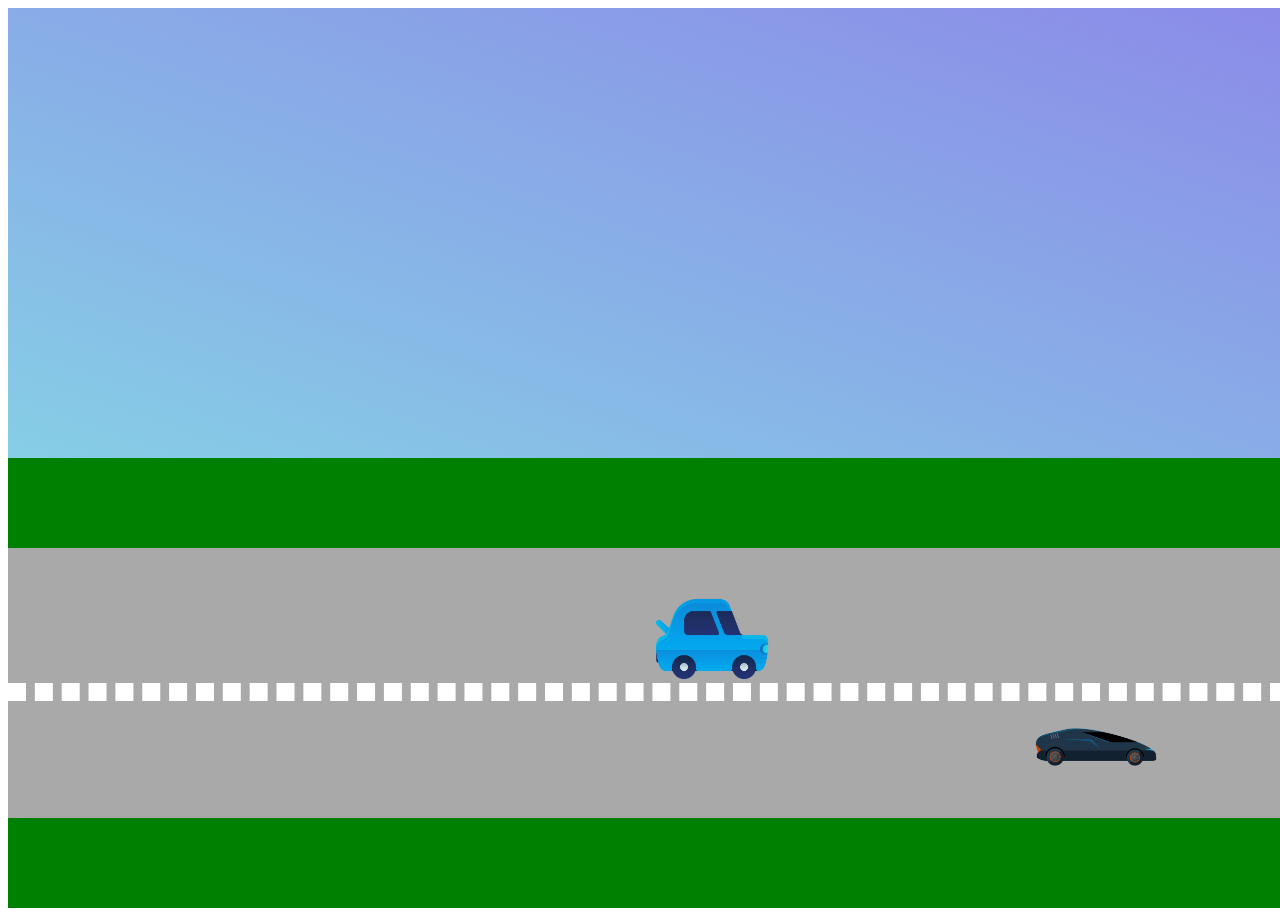
<file: Animation/index.html>
<!DOCTYPE html>
<html lang="en">
<head>
    <meta charset="UTF-8">
    <meta name="viewport" content="width=device-width, initial-scale=1.0">
    <link rel="stylesheet" href="style.css">
    <title>Animation</title>
</head>
<body>
    <div class="sky"></div>
    <div class="grass"></div>
    <div class="road">
        <div class="lines"></div>
        <img src="car.png" alt="car" class="car">
        <img src="fastcar.png" alt="fast car" class="fastcar">
    </div>
    <div class="grass"></div>  
</body>
</html>
</file>
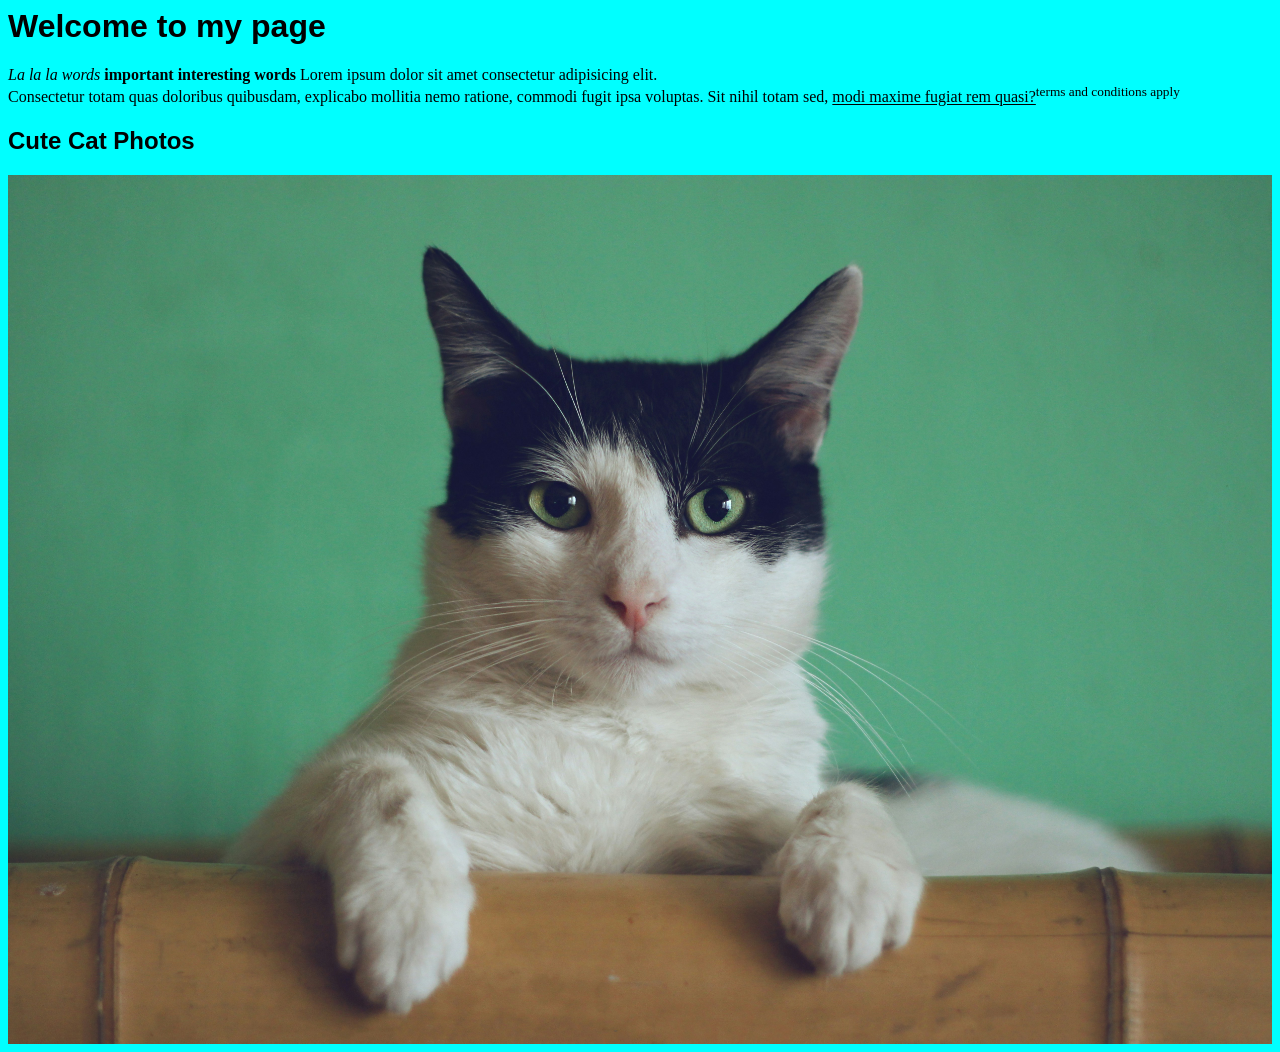
<file: Basics/index.html>
<html lang="en">
<head>
    <meta charset="UTF-8">
    <meta name="viewport" content="width=device-width, initial-scale=1.0">
    <title>An HTML Page</title>
    <link rel="stylesheet" href="style.css">
</head>
<body style="background-color: cyan;">
    <h1 class="title">Welcome to my page</h1>
    <p class="paragraph"><i>La la la words</i> <span style="font-weight: bold;">important interesting words</span> Lorem ipsum dolor sit amet consectetur adipisicing elit.<br>Consectetur totam quas doloribus quibusdam, explicabo mollitia nemo ratione, commodi fugit ipsa voluptas. Sit nihil totam sed, <u>modi maxime fugiat rem quasi?</u><sup>terms and conditions apply</sup></p>
    <h2 class="title">Cute Cat Photos</h2>
    <img src="cat.jpg">
</body>
</html>
</file>
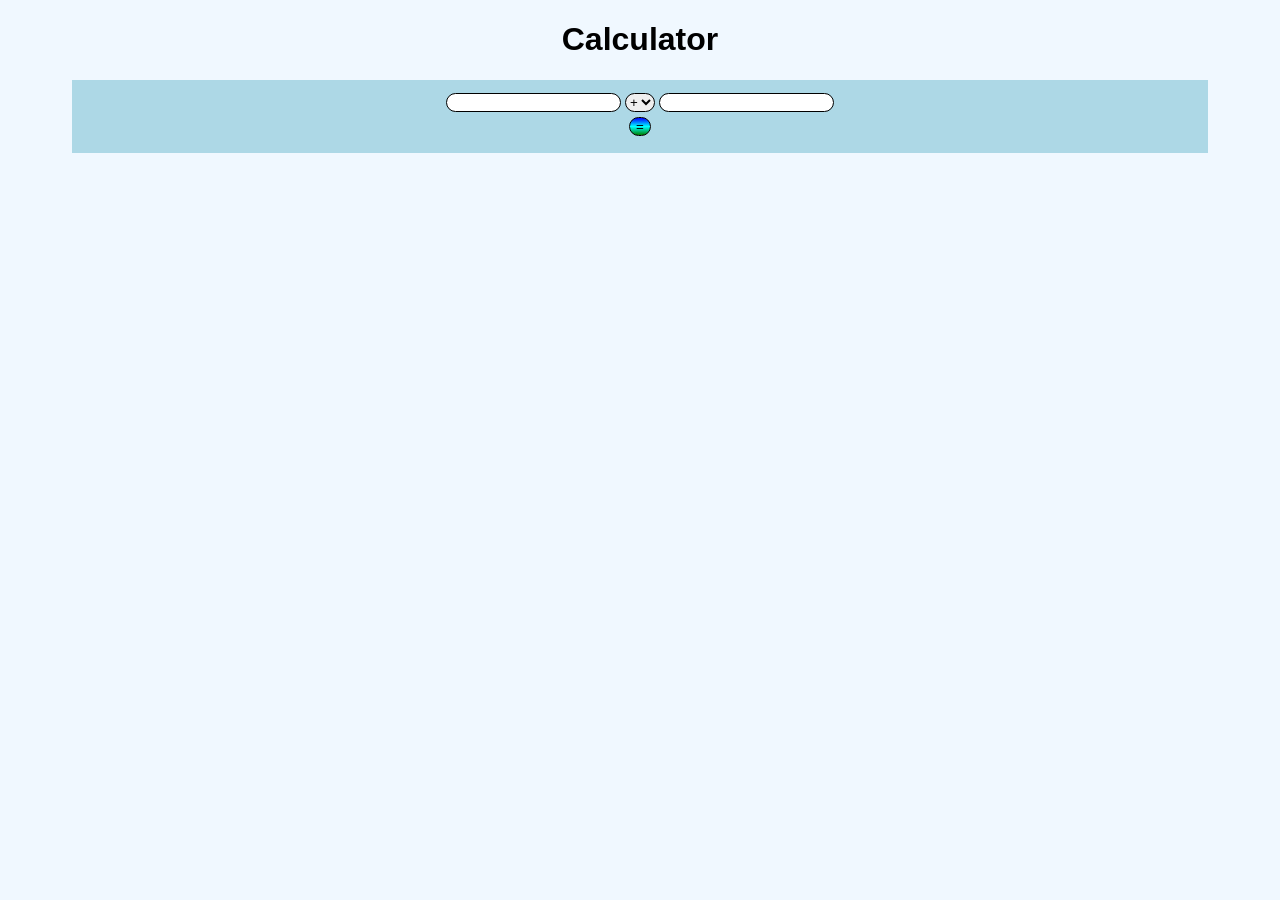
<file: Calculator/index.html>
<!DOCTYPE html>
<html lang="en">
<head>
    <meta charset="UTF-8">
    <meta name="viewport" content="width=device-width, initial-scale=1.0">
    <title>Calculator</title>
    <link rel="stylesheet" href="style.css">
</head>
<body>
    <h1>Calculator</h1>
    <div class="box">
        <div style="display: block;">
            <input type="number" name="firstbox" id="firstbox">
            <select name="operationselect" id="operationselect">
                <option value="add">+</option>
                <option value="subtract">-</option>
                <option value="multiply">x</option>
                <option value="divide">/</option>
            </select>
            <input type="number" name="secondbox" id="secondbox">
        </div>
        <div style="display: block;">
            <button id="result" onclick="docalc()">=</button>
        </div>
        <script src="script.js"></script>
    </div>
</body>
</html>
</file>
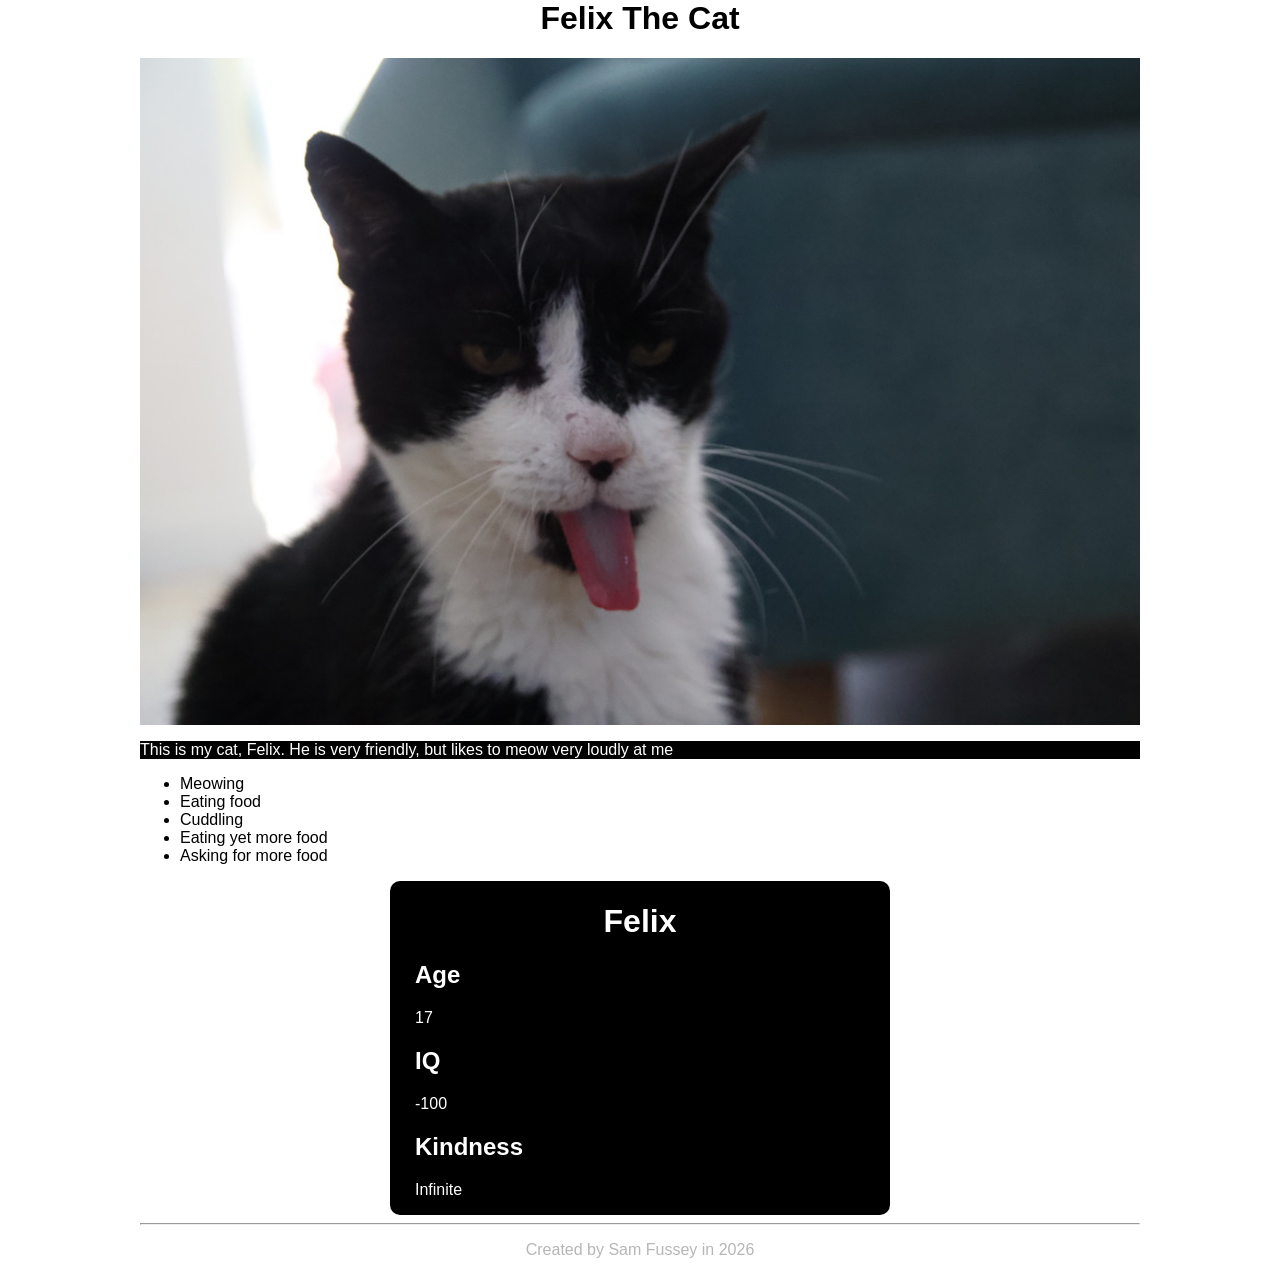
<file: First Website/index.html>
<html lang="en">
<head>
    <meta charset="UTF-8">
    <meta name="viewport" content="width=device-width, initial-scale=1.0">
    <link rel="stylesheet" href="style.css">
    <title>Felix The Cat</title>
</head>
<body style="max-width: 1000px; margin: auto;">
    <h1 class="title">Felix The Cat</h1>
    <img src="felix.jpeg" alt="A silly cat sticking his tounge out">
    <p style="background-color: black; color: white; background-size: cover;">This is my cat, Felix. He is very friendly, but likes to meow very loudly at me</p>
    <ul style="font-family: sans-serif;">
        <li>Meowing</li>
        <li>Eating food</li>
        <li>Cuddling</li>
        <li>Eating yet more food</li>
        <li>Asking for more food</li>
    </ul>
        <div class="card">
            <h1 class="cardhead">Felix</h1>
            <h2 class="cardsub">Age</h2>
            <p class="cardtext">17</p>
            <h2 class="cardsub">IQ</h2>
            <p class="cardtext">-100</p>
            <h2 class="cardsub">Kindness</h2>
            <p class="cardtext">Infinite</p>
        </div>
        <hr>
        <p class="info">Created by Sam Fussey in 2026</p>
    </body>
</html>
</file>
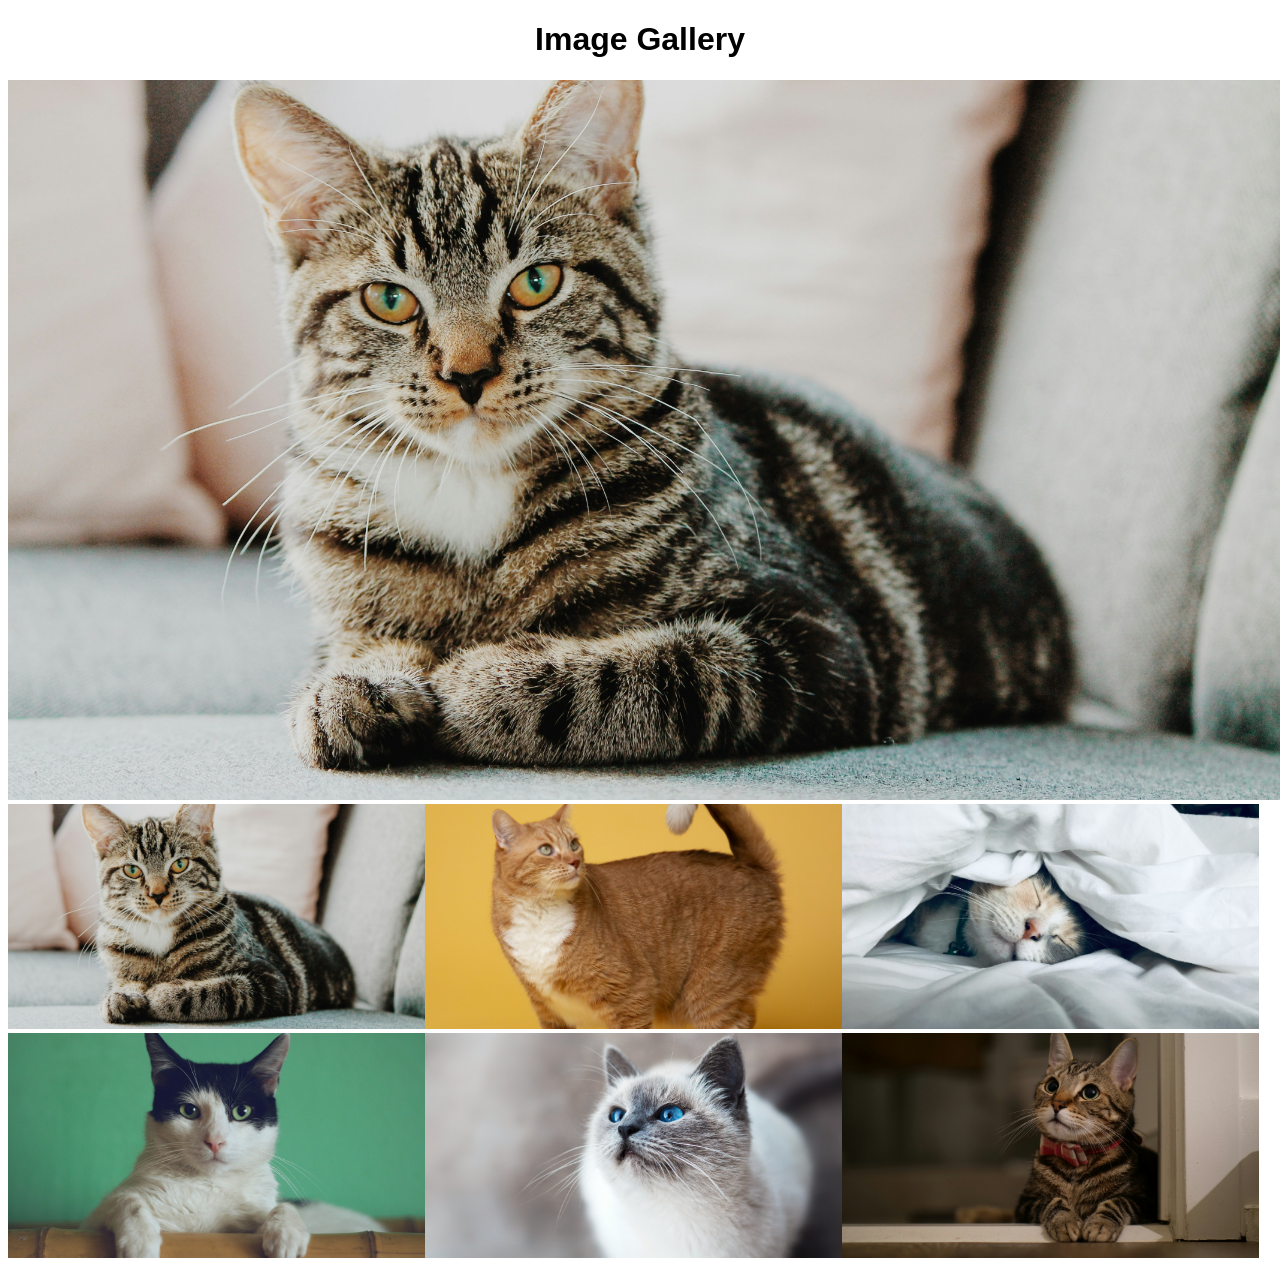
<file: Image Gallery/index.html>
<!DOCTYPE html>
<html lang="en">
<head>
    <meta charset="UTF-8">
    <meta name="viewport" content="width=device-width, initial-scale=1.0">
    <title>Image Gallery</title>
    <link rel="stylesheet" href="style.css">
</head>
<body>
    <h1>Image Gallery</h1>
    <img id="currentimage">
    <div class="row"><img class="tileimg" src="images/cat1.jpg" onclick="setphoto('cat1')"><img class="tileimg" src="images/cat2.jpg"onclick="setphoto('cat2')"><img class="tileimg" src="images/cat3.jpg"onclick="setphoto('cat3')"></div>
    <div class="row"><img class="tileimg" src="images/cat4.jpg" onclick="setphoto('cat4')"><img class="tileimg" src="images/cat5.jpg" onclick="setphoto('cat5')"><img class="tileimg" src="images/cat6.jpg" onclick="setphoto('cat6')"></div>
    <script src="script.js"></script>
</body>
</html>
</file>
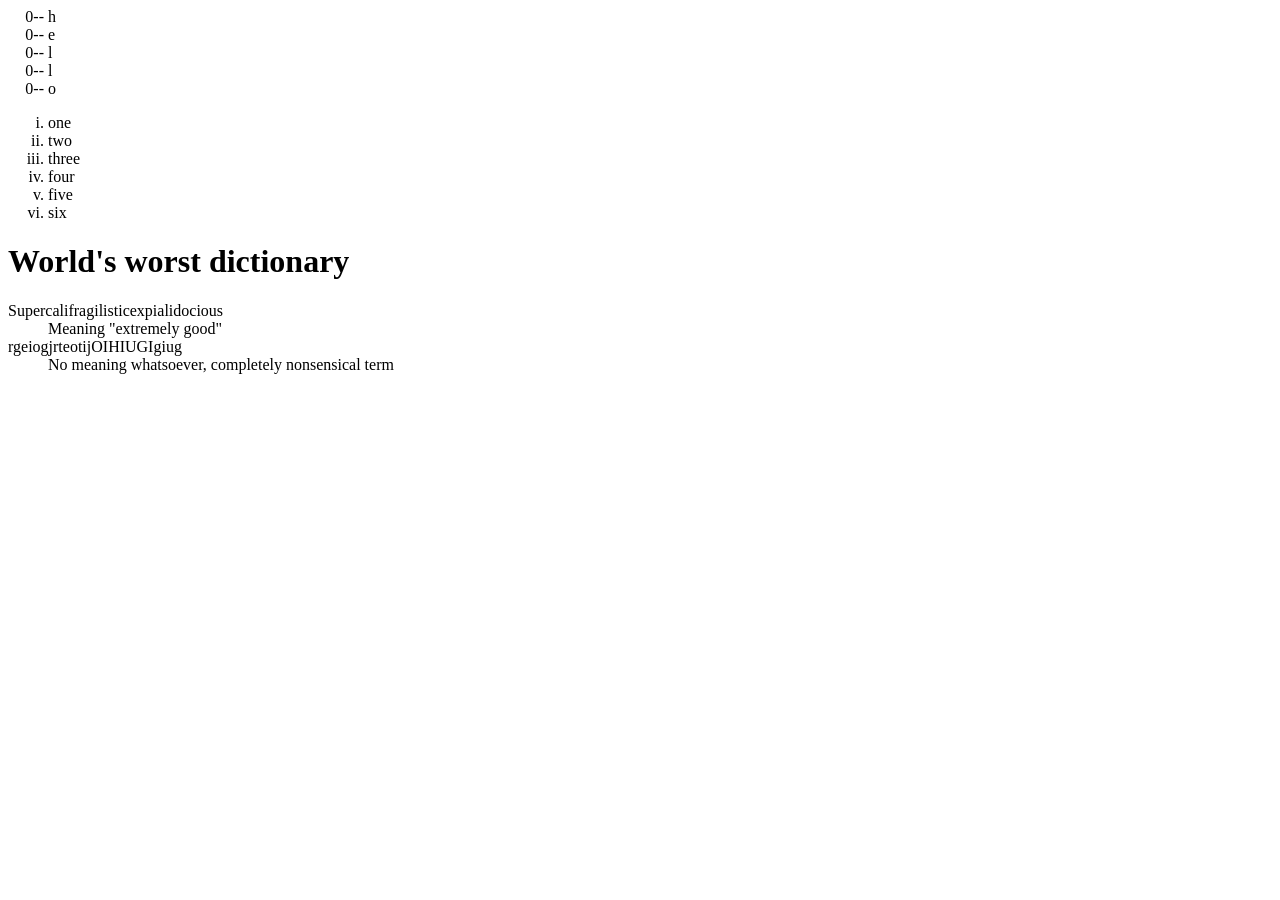
<file: List HTML/index.html>
<html lang="en">
<head>
    <meta charset="UTF-8">
    <meta name="viewport" content="width=device-width, initial-scale=1.0">
    <title>HTML Lists</title>
</head>
<body>
    <ul style="list-style-type: '0-- '">
        <li>h</li>
        <li>e</li>
        <li>l</li>
        <li>l</li>
        <li>o</li>
    </ul>
    <ol type="i">
        <li>one</li>
        <li>two</li>
        <li>three</li>
        <li>four</li>
        <li>five</li>
        <li>six</li>
    </ol>
    <h1>World's worst dictionary</h1>
    <dl>
        <dt>Supercalifragilisticexpialidocious</dt>
        <dd>Meaning "extremely good"</dd>
        <dt>rgeiogjrteotijOIHIUGIgiug</dt>
        <dd>No meaning whatsoever, completely nonsensical term</dd>
    </dl>
</body>
</html>
</file>
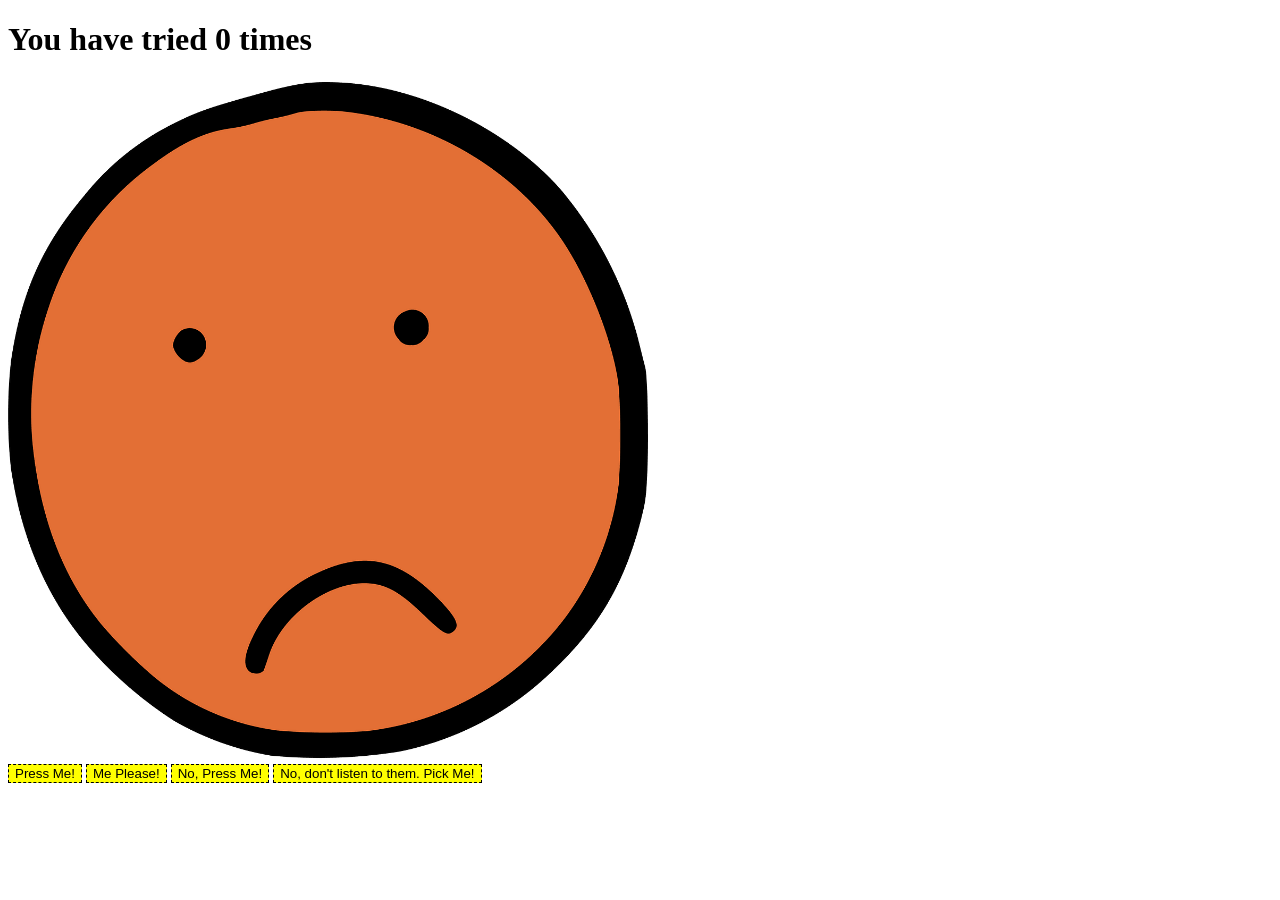
<file: Smiley Buttons/index.html>
<!DOCTYPE html>
<html lang="en">
<head>
    <meta charset="UTF-8">
    <meta name="viewport" content="width=device-width, initial-scale=1.0">
    <title>Smiley Buttons</title>
    <link rel="stylesheet" href="style.css">
</head>
<body>
    <h1 id="header">You have tried <span id="count">0</span> times</h1>
    <img src="sad.png" alt="A sad face" id="smiley">
    <div class="buttondiv">
        <button onclick="wrong()">Press Me!</button>
        <button onclick="wrong()">Me Please!</button>
        <button onclick="changesmiley()">No, Press Me!</button>
        <button onclick="wrong()">No, don't listen to them. Pick Me!</button>
    </div>
    <script src="script.js"></script>
</body>
</html>
</file>
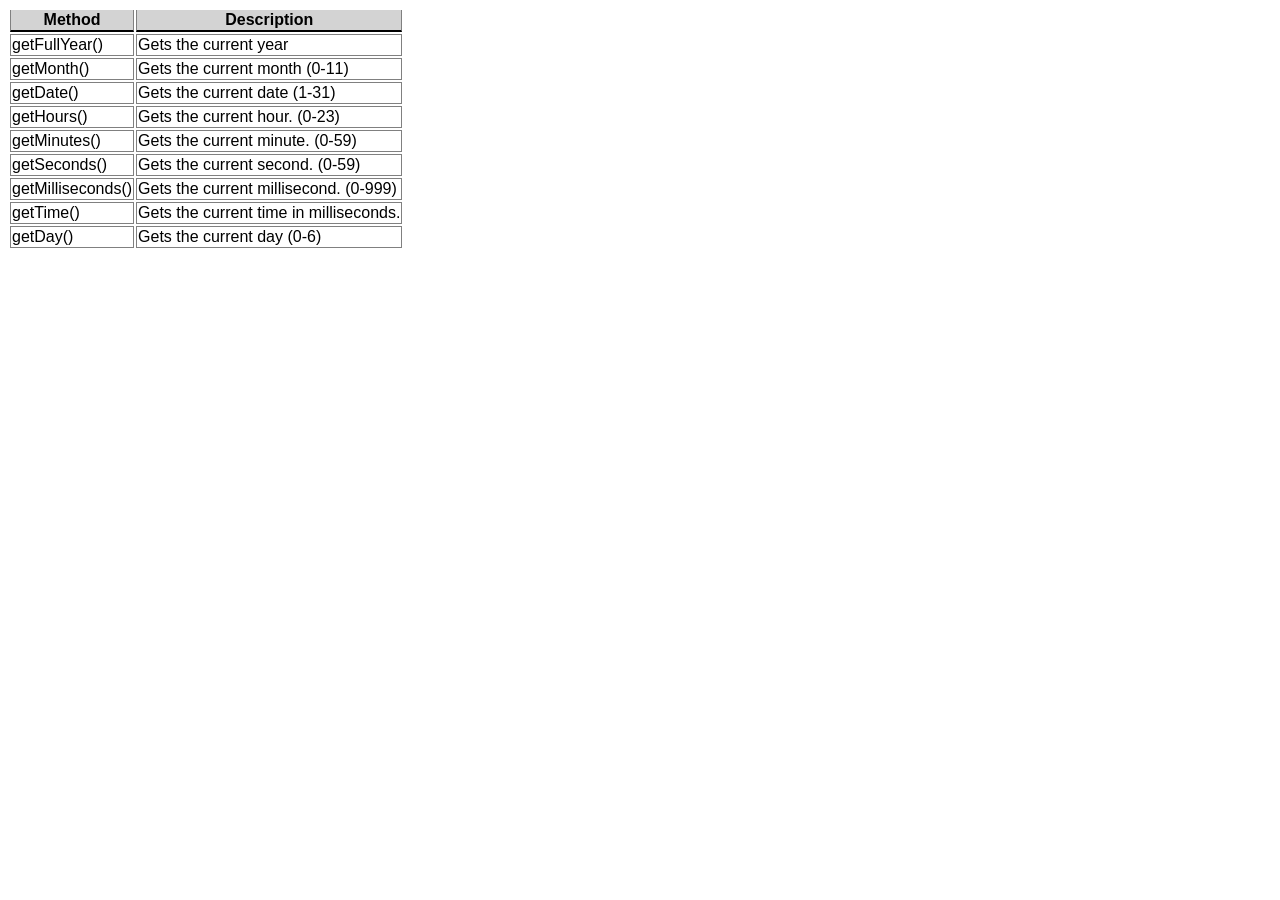
<file: Table/index.html>
<!DOCTYPE html>
<html lang="en">
<head>
    <meta charset="UTF-8">
    <meta name="viewport" content="width=device-width, initial-scale=1.0">
    <title>Tables</title>
    <link rel="stylesheet" href="style.css">
</head>
<body>
  <table>
    <tr>
        <th>
            Method
        </th>
        <th>
            Description
        </th>
    </tr>
    <tr>
        <td>
            getFullYear()
        </td>
        <td>
            Gets the current year
        </td>
    </tr>
    <tr>
        <td>
            getMonth()
        </td>
        <td>
            Gets the current month (0-11)
        </td>
    </tr>
    <tr>
        <td>
            getDate()
        </td>
        <td>
            Gets the current date (1-31)
        </td>
    </tr>
    <tr>
        <td>
            getHours()
        </td>
        <td>
            Gets the current hour. (0-23)
        </td>
    </tr>
    <tr>
        <td>
            getMinutes()
        </td>
        <td>
            Gets the current minute. (0-59)
        </td>
    </tr>
    <tr>
        <td>
            getSeconds()
        </td>
        <td>
            Gets the current second. (0-59)
        </td>
    </tr>
    <tr>
        <td>
            getMilliseconds()
        </td>
        <td>
            Gets the current millisecond. (0-999)
        </td>
    </tr>
    <tr>
        <td>
            getTime()
        </td>
        <td>
            Gets the current time in milliseconds.
        </td>
    </tr>
    <tr>
        <td>
            getDay()
        </td>
        <td>
            Gets the current day (0-6)
        </td>
    </tr>
  </table>  
</body>
</html>
</file>
<file: Animation/style.css>
.sky {
    width: 100vw;
    height: 50vh;
    background-image: linear-gradient(to top right, rgb(134, 206, 230), rgb(139, 139, 232));
}

.grass {
    width: 100vw;
    height: 10vh;
    background-color: green;
}

.road {
    width: 100vw;
    height: 30vh;
    background-color: darkgrey;
    position: relative;
}
.lines {
    border: 1vh white dashed;
    height: 0;
    position: relative;
    top: 50%;
}

.car, .fastcar {
    width: 10%;
    height: auto;
    position: absolute;
    animation-fill-mode: forwards;
}
.car {
    top: 10%;
    animation-name: caranimation;
    animation-timing-function: cubic-bezier(0.14, 0.16, 0, 0.95);
    animation-duration: 5s;
}

.fastcar {
    top: 50%;
    animation-name: fastcaranimation;
    animation-timing-function: cubic-bezier(0.13, -0.01, 0, 1);
    animation-duration: 5s;
}

@keyframes caranimation {
    from {
        left: 0%;
    }
    to {
        left: 50%;
    }
    
}

@keyframes fastcaranimation {
    from {
        left: 0%;
    }
    to {
        left: 80%;
    }
    
}
</file>
<file: Basics/style.css>
.title {
    font-family: Arial, Helvetica, sans-serif;
    font-weight: bolder;
    color: #000;
}

.paragraph {
    font-family: Cambria, Cochin, Georgia, Times, 'Times New Roman', serif;
    font-size: medium;
    font-weight: lighter;
}
img {
    width: 100%;
}
</file>
<file: Calculator/style.css>
.box {
    background-color: lightblue;
    align-self: center;
    margin-left: 5vw;
    margin-right: 5vw;
    padding-top: 1%;
    padding-bottom: 1%;
    text-align: center;
}
body {
    background-color: aliceblue;
}
h1 {
    font-family: 'Segoe UI', Tahoma, Geneva, Verdana, sans-serif;
    text-align: center;
}

input, button, select {
    outline: none;
    border-radius: 10pt;
    border: 1pt black solid;
    box-sizing: border-box;
    display: inline-block;
}

button {
    margin: 5px;
    background-image: linear-gradient(to bottom, blue, cyan, green);
}

button:active {
    background-image: linear-gradient(to bottom, rgb(0, 0, 150), rgb(2, 150, 150), rgb(0, 80, 0));
}

input:focus, select:focus {
    border: 2pt rgb(111, 111, 158) solid;
}
</file>
<file: First Website/style.css>
.title,.cardhead,.subheading,.cardsub{text-align:center;font-family:Verdana,Geneva,Tahoma,sans-serif;font-size:xx-large}img{width:100%;display:flex;margin-left:auto;margin-right:auto}p,.cardtext,.emphasis{font-family:"Lucida Sans","Lucida Sans Regular","Lucida Grande","Lucida Sans Unicode",Geneva,Verdana,sans-serif;size:11pt;font-weight:200}.info{font-family:"Lucida Sans","Lucida Sans Regular","Lucida Grande","Lucida Sans Unicode",Geneva,Verdana,sans-serif;size:9pt;color:#b6b6b6;text-align:center}.emphasis{font-weight:bolder;font-style:italic}.subheading,.cardsub{font-size:x-large}.card{margin-left:auto;margin-right:auto;background-color:#000;border-radius:10px;max-width:500px;overflow:hidden}.cardsub,.cardhead,.cardtext{background-color:#000;color:#fff}.cardtext{margin-left:5%}.cardsub{text-align:left;margin-left:5%}/*# sourceMappingURL=style.css.map */
</file>
<file: Image Gallery/style.css>
.row {
    display: inline;
}
.tileimg {
    width: 33%;
    height: 25vh;
    object-fit: cover;
}
#currentimage {
    width: 100vw;
    height: 50vh;
    object-fit: cover;
}
@media (min-width: 700px) and (max-width:900px) {
    #currentimage {
        height: 70vh;
    }
}

@media (min-width:901px) {
    #currentimage {
        height: 80vh;
    }
}

h1 {
    text-align: center;
    font-family: Impact, Haettenschweiler, 'Arial Narrow Bold', sans-serif;
}
</file>
<file: Smiley Buttons/style.css>
#smiley {
    width: 50vw;
    height: auto;
}
.buttondiv button {
    background-color: yellow;
    border: 1px dashed;
}

.buttondiv button:active {
    background-color: orange;
}
</file>
<file: Table/style.css>
* {
    font-family: 'Segoe UI', Tahoma, Geneva, Verdana, sans-serif;
}
th {
    border-left: 1pt grey solid;
    border-right: 1pt grey solid;
    border-bottom: 2pt black solid;
    background-color: lightgray;
}
td {
    border: 1pt gray solid;
}
</file>
